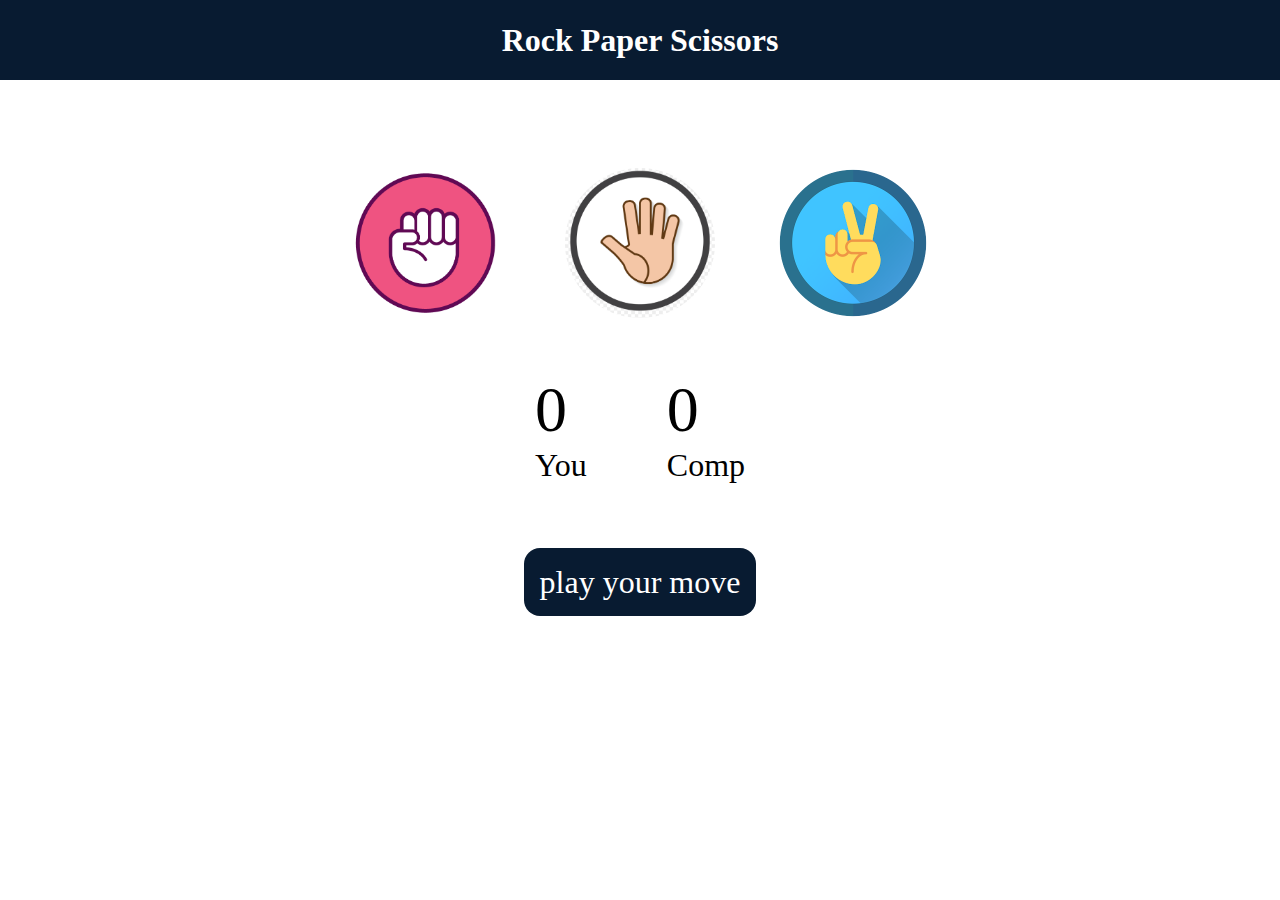
<file: index.html>
<!DOCTYPE html>
<html lang="en">

<head>
  <meta charset="UTF-8">
  <meta name="viewport" content="width=device-width, initial-scale=1.0">
  <title>Rock Paper Scissors Game</title>
  <link rel="stylesheet" href="style.css">
</head>

<body>
  <h1>Rock Paper Scissors</h1>
  <div class="choices">
    <div class="choice" id="rock">
      <img src="assets/rock2.png" />
    </div>
    <div class="choice" id="Paper">
      <img src="assets/535-5351099_rock-paper-scissors-rock-paper-scissors-icons-png.png" />
    </div>
    <div class="choice" id="Scissors">
      <img src="assets/unnamed.png" />
    </div>

  </div>
  <div class="score-board">
    <div class="score">
      <p id="user-score">0</p>
      <p>You</p>
    </div>
    <div class="score">
      <p id="comp-score">0</p>
      <p>Comp</p>
    </div>
  </div>
  <div class="msg-container">
    <p id="msg">play your move</p>
  </div>

  <script src="script.js"></script>
</body>

</html>
</file>
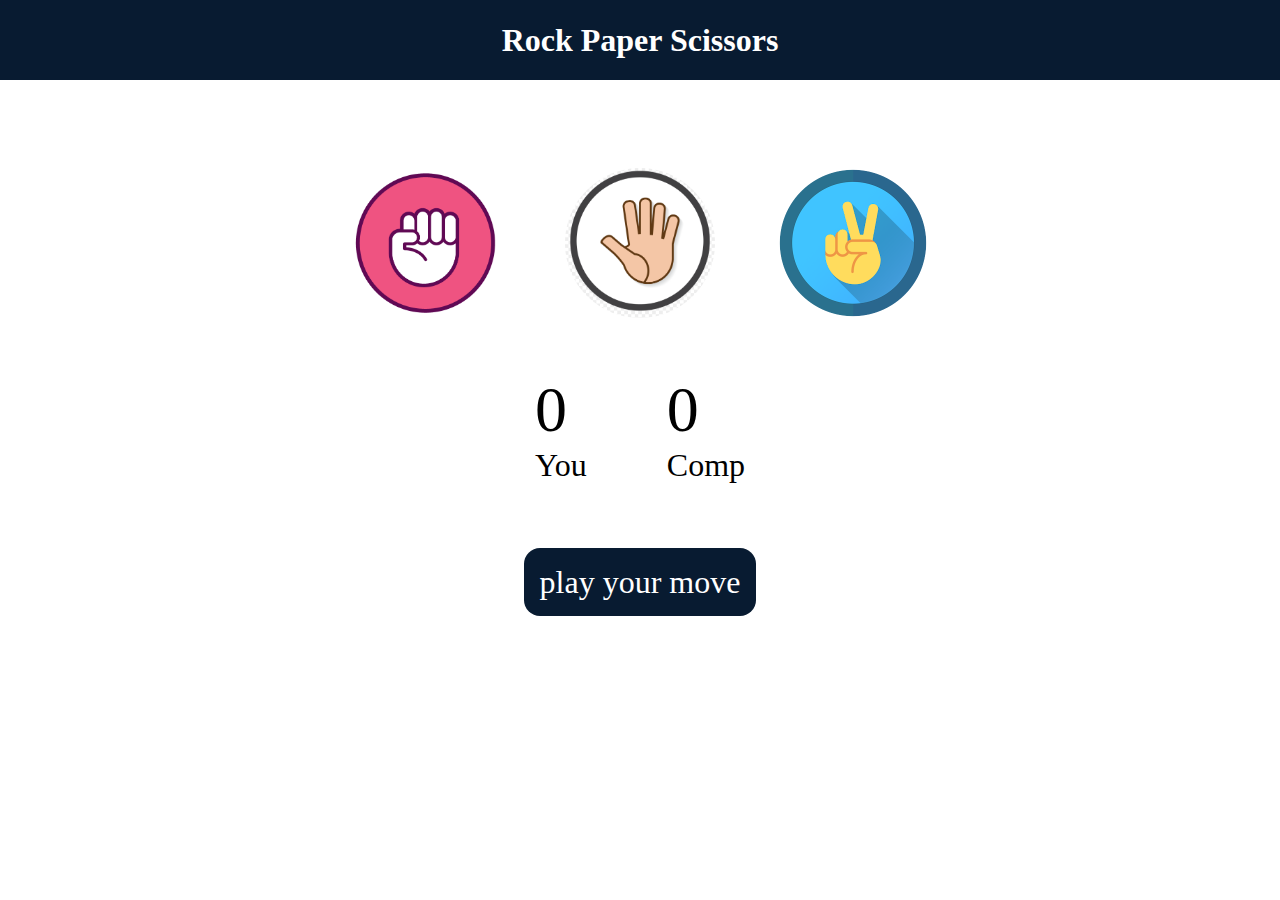
<file: project2.html>
<!DOCTYPE html>
<html lang="en">

<head>
  <meta charset="UTF-8">
  <meta name="viewport" content="width=device-width, initial-scale=1.0">
  <title>Rock Paper Scissors Game</title>
  <link rel="stylesheet" href="style.css">
</head>

<body>
  <h1>Rock Paper Scissors</h1>
  <div class="choices">
    <div class="choice" id="rock">
      <img src="rock2.png" />
    </div>
    <div class="choice" id="Paper">
      <img src="535-5351099_rock-paper-scissors-rock-paper-scissors-icons-png.png" />
    </div>
    <div class="choice" id="Scissors">
      <img src="unnamed.png" />
    </div>

  </div>
  <div class="score-board">
    <div class="score">
      <p id="user-score">0</p>
      <p>You</p>
    </div>
    <div class="score">
      <p id="comp-score">0</p>
      <p>Comp</p>
    </div>
  </div>
  <div class="msg-container">
    <p id="msg">play your move</p>
  </div>

  <script src="script.js"></script>
</body>

</html>
</file>
<file: style.css>
* {
    margin: 0;
    padding: 0;

}

h1 {
    background-color: #081b31;
    color: #fff;
    height: 5rem;
    line-height: 5rem;
    text-align: center;
}

.choice {
    height: 165px;
    width: 165px;
    border-radius: 50%;
    display: flex;
    justify-content: center;
    align-items: center;
}

.choice:hover {

    cursor: pointer;
    background-color: #081b31;
}

img {
    height: 150px;
    width: 150px;
    object-fit: cover;
    border-radius: 50%;
}

.choices {
    display: flex;
    justify-content: center;
    align-items: center;
    gap: 3rem;
    margin-top: 5rem;
}

.score-board {
    display: flex;
    justify-content: center;
    align-items: center;
    font-size: 2rem;
    margin-top: 3rem;
    gap: 5rem;

}

#user-score,
#comp-score {
    font-size: 4rem;

}

.msg-container {
    margin-top: 5rem;
    text-align: center;
}

#msg {

    background-color: #081b31;
    color: #fff;
    font-size: 2rem;
    display: inline;
    padding: 1rem;
    border-radius: 1rem;


}
</file>
